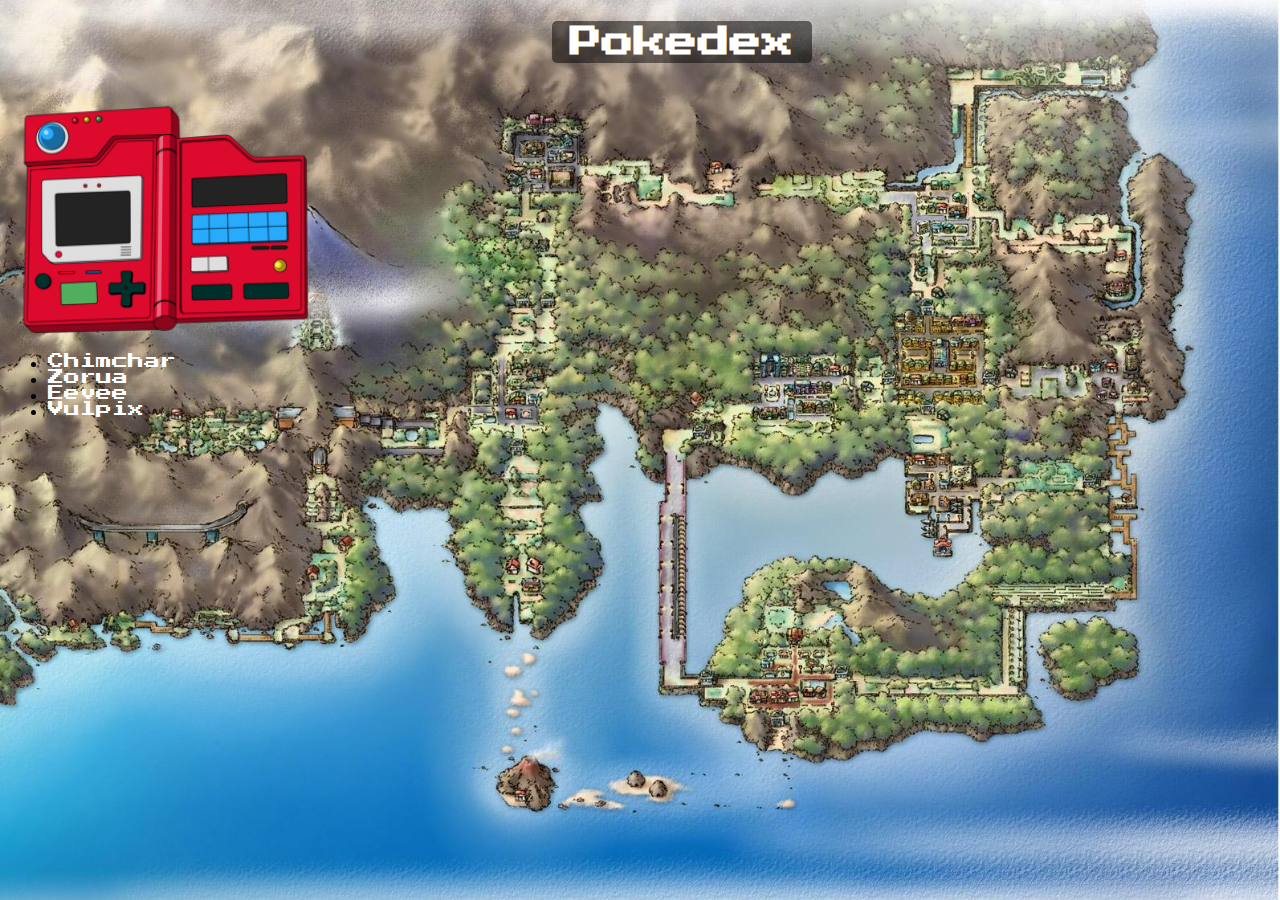
<file: index.html>
<!DOCTYPE html>
<html lang="en">
<head>
    <meta charset="UTF-8">
    <meta name="viewport" content="width=device-width, initial-scale=1.0">
    <title>Pokedex</title>
    <link href="./style.css" rel="stylesheet">
    <link href="./img/icon.ico" rel="icon" type="image/x-icon">
    <link href="https://fonts.googleapis.com/css2?family=Press+Start+2P&display=swap" rel="stylesheet">
</head>
<body class="body">
        <h1 class="div">Pokedex</h1>
    <br>
    <img src="./img/pokedex.png" class="pokedex">
    <ul class="Fuente">
        <li><a href="./pokemon/chimchar/chimchar.html" class="a">Chimchar</a></li>
        <li><a href="./pokemon/zorua/zorua.html" class="a">Zorua</a></li>
        <li><a href="./pokemon/eevee/eevee.html" class="a">Eevee</a></li>
        <li><a href="./pokemon/vulpix/vulpix.html" class="a">Vulpix</a></li>
    </ul>
</body>
</html>
</file>
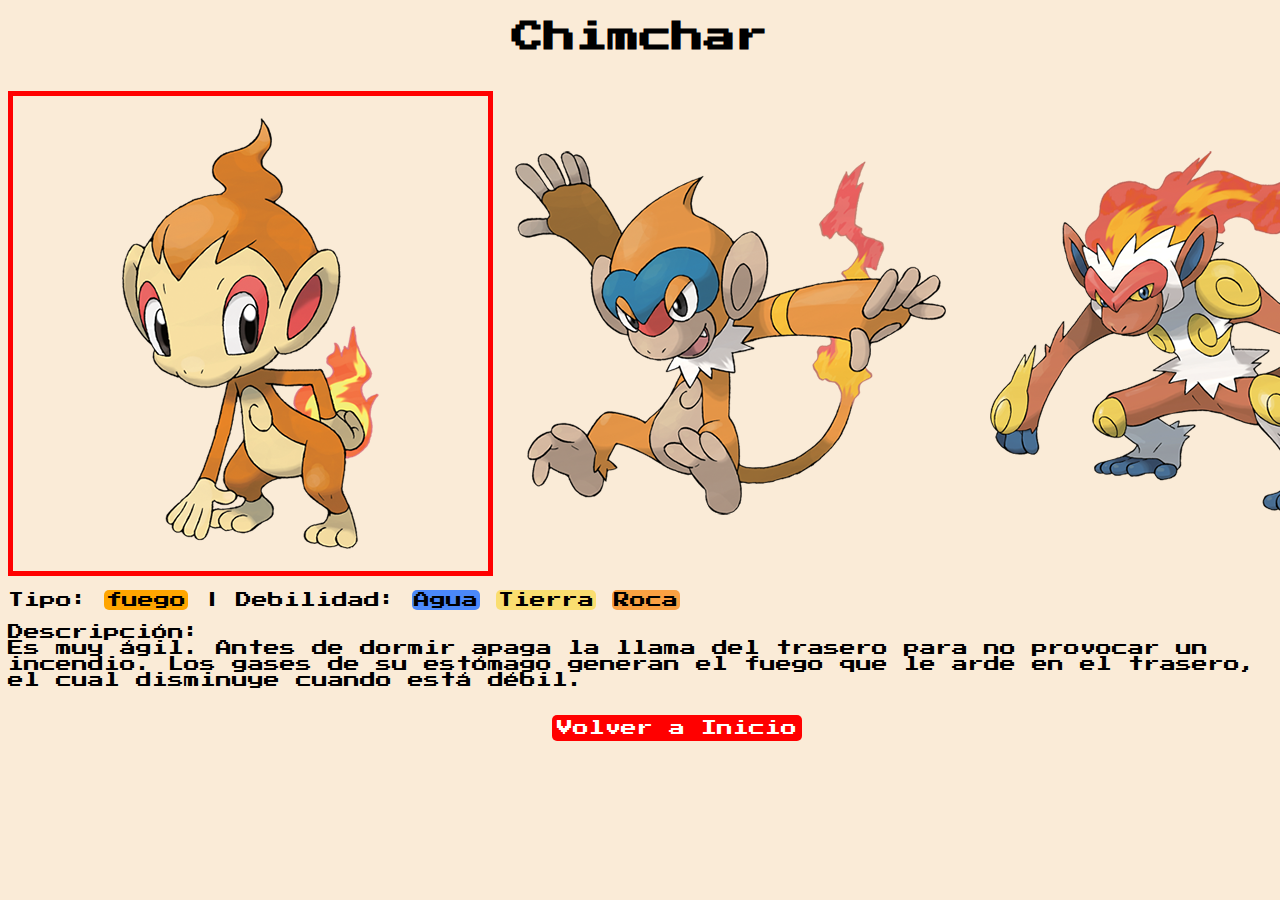
<file: pokemon/chimchar/chimchar.html>
<!DOCTYPE html>
<html lang="en">
<head>
    <meta charset="UTF-8">
    <meta name="viewport" content="width=device-width, initial-scale=1.0">
    <title>Pokedex: 0390 Chimchar</title>
    <link href="../../style.css" rel="stylesheet">
    <link href="./img/pokeball.ico" rel="icon">
    <link href="https://fonts.googleapis.com/css2?family=Press+Start+2P&display=swap" rel="stylesheet">
</head>
<body class="Fondo">
    <h1 class="titulo">Chimchar</h1>
    <br>
    <div class="img">
        <a href="https://www.pokemon.com/es/pokedex/chimchar" target="_blank"><img src="../chimchar/img/390.png" alt="Chimchar" class="evo"></a>
        <a href="https://www.pokemon.com/es/pokedex/monferno" target="_blank"><img src="../chimchar/img/391.png" alt="Monferno"></a>
        <a href="https://www.pokemon.com/es/pokedex/infernape" target="_blank"><img src="../chimchar/img/392.png" alt="Monferno"></a>
      </div>
    <p>Tipo: <a href="https://www.wikidex.net/wiki/Tipo_fuego" class="fuego" target="_blank">fuego</a> | Debilidad: <a href="https://www.wikidex.net/wiki/Tipo_agua" class="agua" target="_blank">Agua</a> <a href="https://www.wikidex.net/wiki/Tipo_tierra" class="tierra" target="_blank">Tierra</a> <a href="https://www.wikidex.net/wiki/Tipo_roca" class="roca" target="_blank">Roca</a></p>
    <p>Descripción:<br>Es muy ágil. Antes de dormir apaga la llama del trasero para no provocar un incendio. Los gases de su estómago generan el fuego que le arde en el trasero, el cual disminuye cuando está débil.</p>
    <br>
    <a class="Atras" href="../../index.html">Volver a Inicio</a>
</body>
</html>
</file>
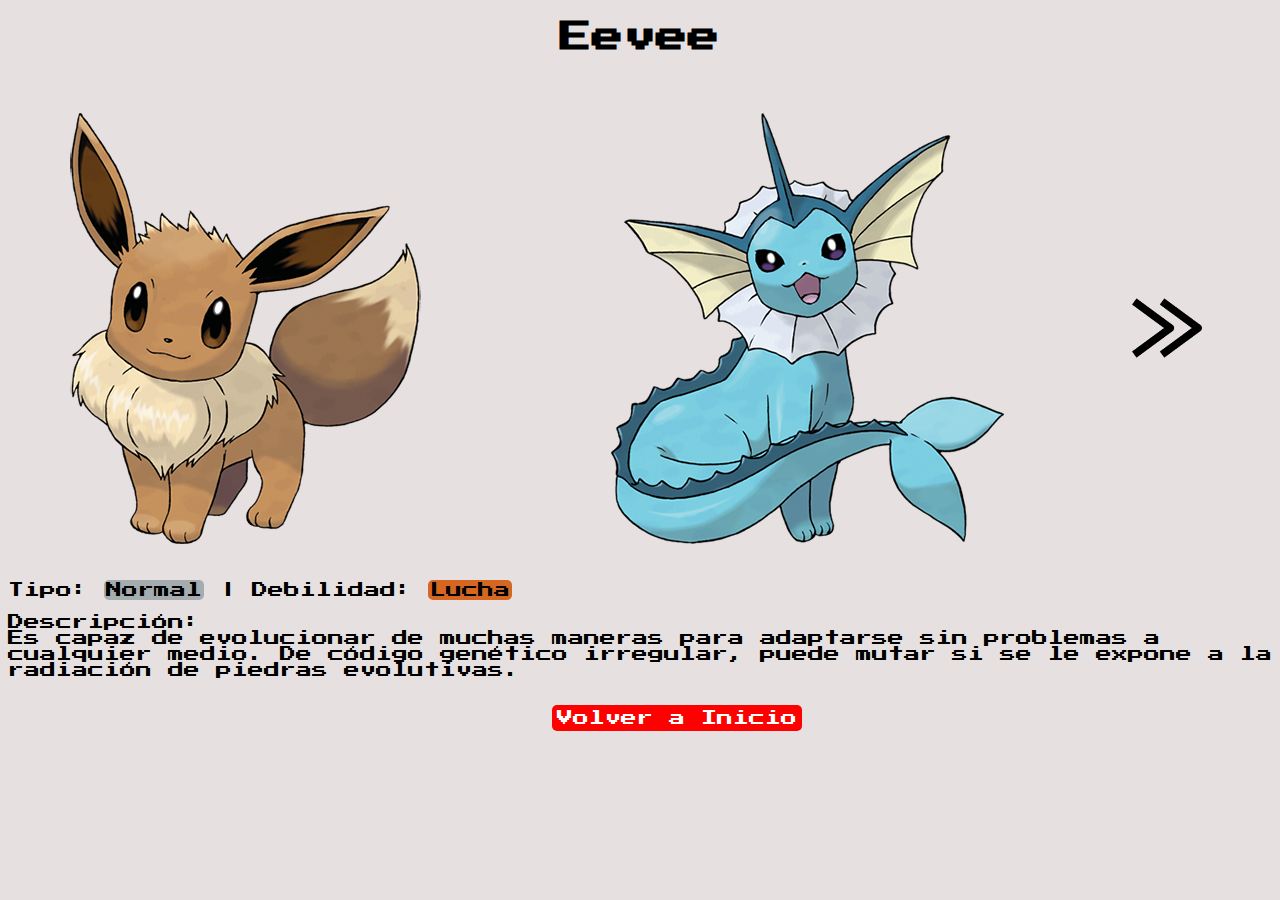
<file: pokemon/eevee/eevee.html>
<!DOCTYPE html>
<html lang="en">
<head>
    <meta charset="UTF-8">
    <meta name="viewport" content="width=device-width, initial-scale=1.0">
    <title>Pokedex: 0133 Eevee</title>
    <link href="../../style.css" rel="stylesheet">
    <link href="./img/pokeball.ico" rel="icon">
    <link href="https://fonts.googleapis.com/css2?family=Press+Start+2P&display=swap" rel="stylesheet">
</head>
<body class="Fondo3">
    <h1 class="titulo">Eevee</h1>
    <br>
    <div class="img">
        <a href="https://www.pokemon.com/es/pokedex/eevee" target="_blank"><img src="./img/133.png" alt="Eevee"></a>
        <a href="https://www.pokemon.com/es/pokedex/vaporeon" target="_blank"><img src="./img/134.png" alt="Vaporeon"></a>
        <a href="./evoluciones.html"><img src="./img/flecha.png" alt="Evolucion" class="IMG"></a>
      </div>
    <p>Tipo: <a href="https://www.wikidex.net/wiki/Tipo_normal" class="normal" target="_blank">Normal</a> | Debilidad: <a href="https://www.wikidex.net/wiki/Tipo_lucha" class="lucha" target="_blank">Lucha</a>
    <p>Descripción:<br>Es capaz de evolucionar de muchas maneras para adaptarse sin problemas a cualquier medio. De código genético irregular, puede mutar si se le expone a la radiación de piedras evolutivas.</p>
    <br>
    <a class="Atras" href="../../index.html">Volver a Inicio</a>
</body>
</html>
</file>
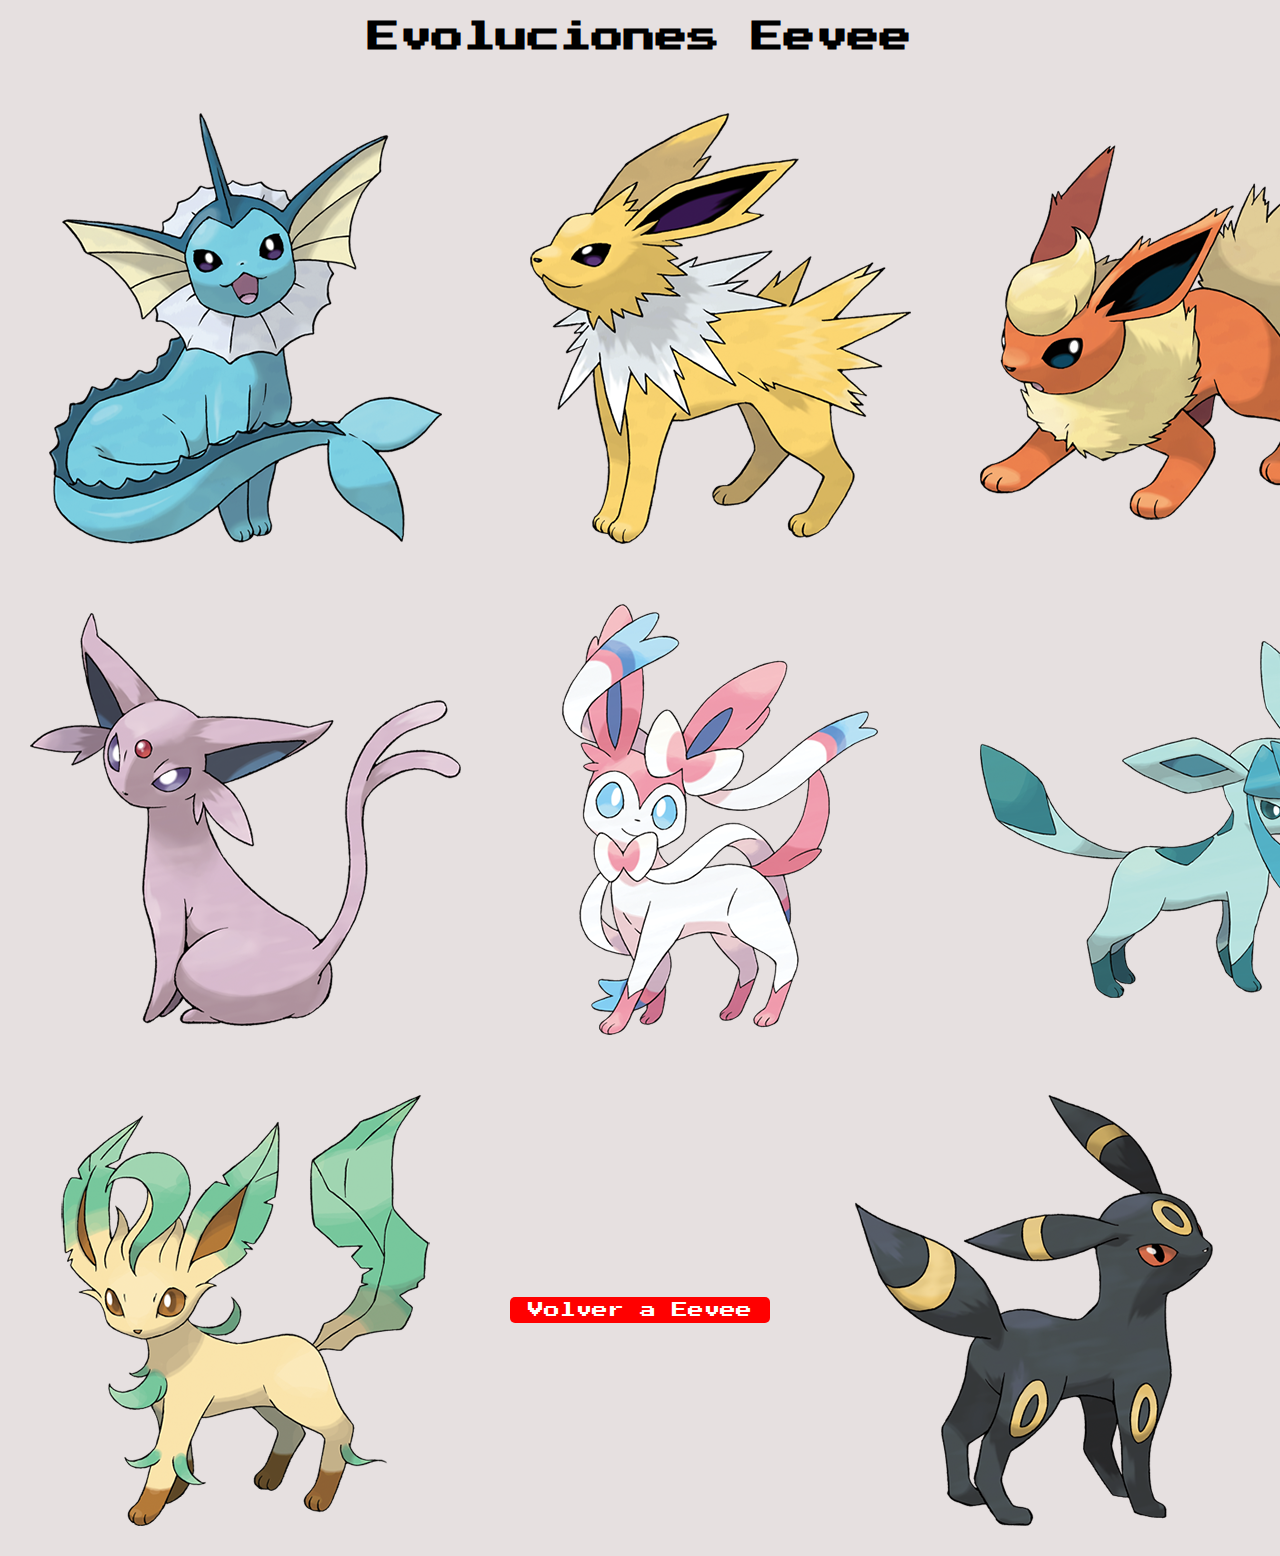
<file: pokemon/eevee/evoluciones.html>
<!DOCTYPE html>
<html lang="en">
<head>
    <meta charset="UTF-8">
    <meta name="viewport" content="width=device-width, initial-scale=1.0">
    <title>Pokedex: Evoluciones Eevee</title>
    <link href="../../style.css" rel="stylesheet">
    <link href="./img/pokeball.ico" rel="icon">
    <link href="https://fonts.googleapis.com/css2?family=Press+Start+2P&display=swap" rel="stylesheet">
</head>
<body class="Fondo3">
    <h1 class="titulo">Evoluciones Eevee</h1>
    <br>
    <div class="img">
        <a href="https://www.pokemon.com/es/pokedex/vaporeon" target="_blank"><img src="./img/134.png" alt="Vaporeon"></a>
        <a href="https://www.pokemon.com/es/pokedex/jolteon" target="_blank"><img src="./img/135.png" alt="Jolteon"></a>
        <a href="https://www.pokemon.com/es/pokedex/flareon" target="_blank"><img src="./img/136.png" alt="Flareon"></a>
      </div>
      <br>
    <div class="img">
        <a href="https://www.pokemon.com/es/pokedex/espeon" target="_blank"><img src="./img/196.png" alt="Espeon"></a>
        <a href="https://www.pokemon.com/es/pokedex/sylveon" target="_blank"><img src="./img/700.png" alt="Sylveon"></a>
        <a href="https://www.pokemon.com/es/pokedex/glaceon" target="_blank"><img src="./img/471.png" alt="Glaceon"></a>
      </div>
      <br>
    <div class="img">
        <a href="https://www.pokemon.com/es/pokedex/leafeon" target="_blank"><img src="./img/470.png" alt="Leafeon"></a>
        <a class="Atras2" href="./eevee.html">Volver a Eevee</a>
        <a href="https://www.pokemon.com/es/pokedex/umbreon" target="_blank"><img src="./img/197.png" alt="Umbreon"></a>
      </div>
</body>
</html>
</file>
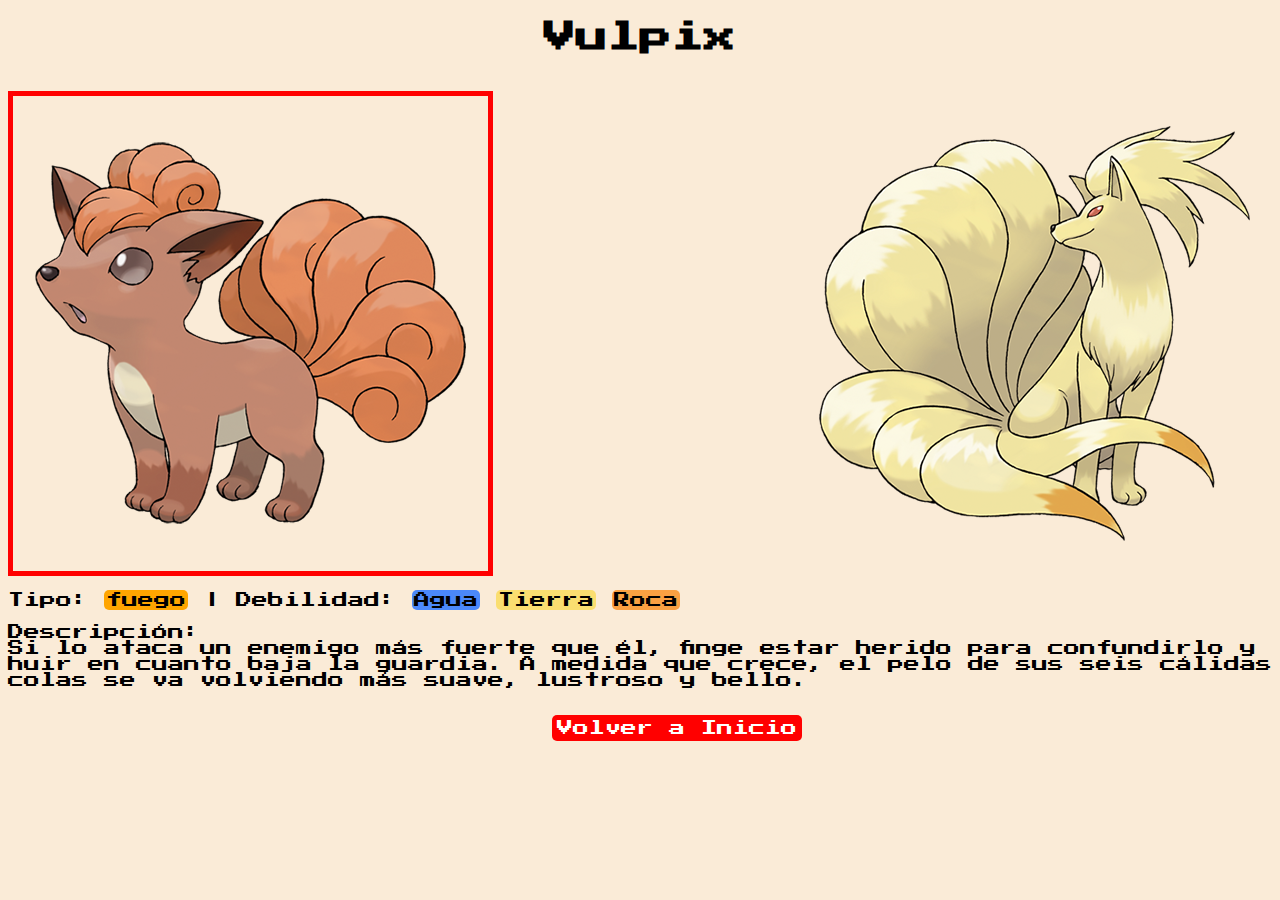
<file: pokemon/vulpix/vulpix.html>
<!DOCTYPE html>
<html lang="en">
<head>
    <meta charset="UTF-8">
    <meta name="viewport" content="width=device-width, initial-scale=1.0">
    <title>Pokedex: 0037 Vulpix</title>
    <link href="../../style.css" rel="stylesheet">
    <link href="./img/pokeball.ico" rel="icon">
    <link href="https://fonts.googleapis.com/css2?family=Press+Start+2P&display=swap" rel="stylesheet">
</head>
<body class="Fondo">
    <h1 class="titulo">Vulpix</h1>
    <br>
    <div class="img">
        <a href="https://www.pokemon.com/es/pokedex/vulpix" target="_blank"><img src="./img/037.png" alt="Vulpix" class="evo"></a>
        <a href="https://www.pokemon.com/es/pokedex/ninetales" target="_blank"><img src="./img/038.png" alt="Ninetales"></a>
      </div>
    <p>Tipo: <a href="https://www.wikidex.net/wiki/Tipo_fuego" class="fuego" target="_blank">fuego</a> | Debilidad: <a href="https://www.wikidex.net/wiki/Tipo_agua" class="agua" target="_blank">Agua</a> <a href="https://www.wikidex.net/wiki/Tipo_tierra" class="tierra" target="_blank">Tierra</a> <a href="https://www.wikidex.net/wiki/Tipo_roca" class="roca" target="_blank">Roca</a></p>
    <p>Descripción:<br>Si lo ataca un enemigo más fuerte que él, finge estar herido para confundirlo y huir en cuanto baja la guardia. A medida que crece, el pelo de sus seis cálidas colas se va volviendo más suave, lustroso y bello.</p>
    <br>
    <a class="Atras" href="../../index.html">Volver a Inicio</a>
</body>
</html>
</file>
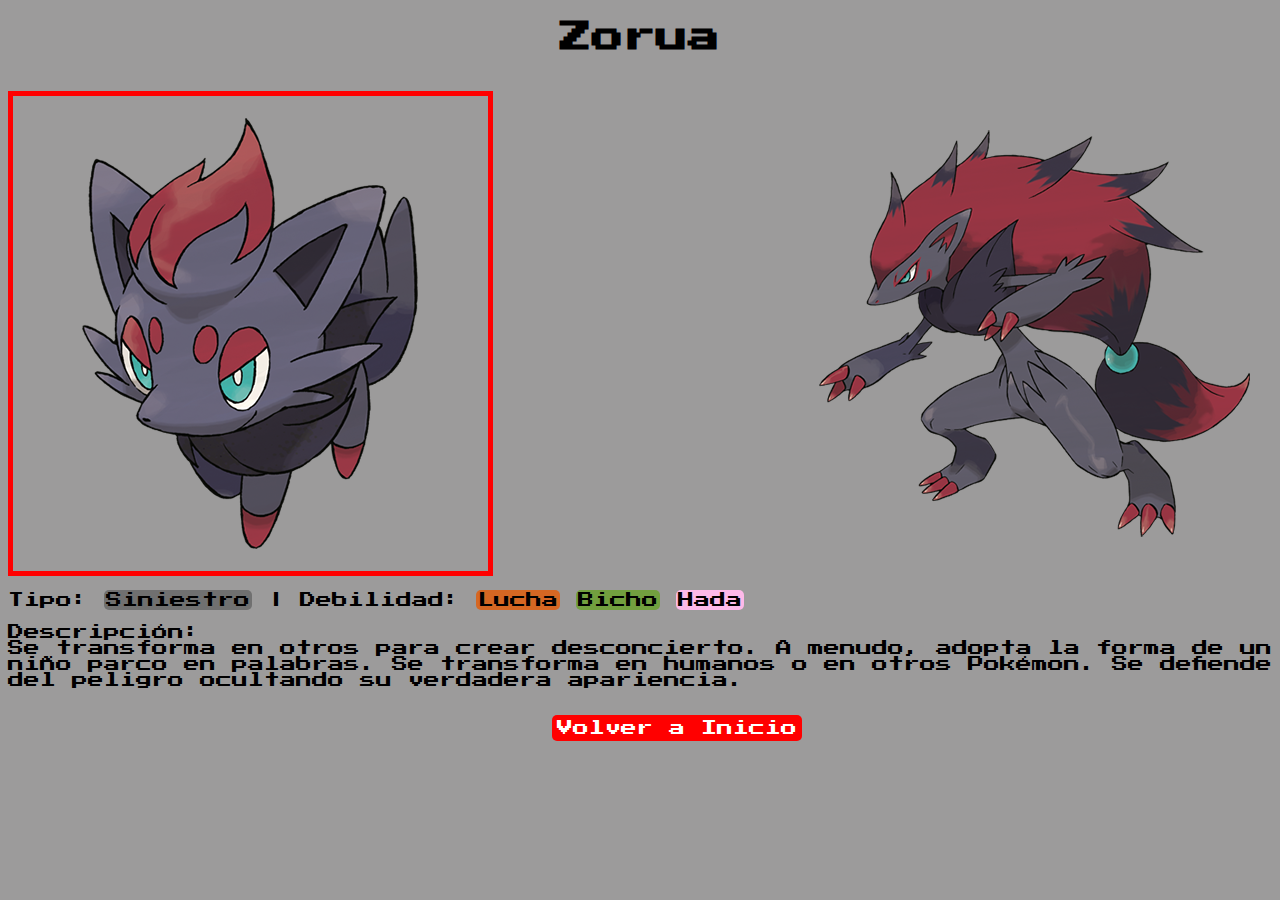
<file: pokemon/zorua/zorua.html>
<!DOCTYPE html>
<html lang="en">
<head>
    <meta charset="UTF-8">
    <meta name="viewport" content="width=device-width, initial-scale=1.0">
    <title>Pokedex: 0570 Zorua</title>
    <link href="../../style.css" rel="stylesheet">
    <link href="./img/pokeball.ico" rel="icon">
    <link href="https://fonts.googleapis.com/css2?family=Press+Start+2P&display=swap" rel="stylesheet">
</head>
<body class="Fondo2">
    <h1 class="titulo">Zorua</h1>
    <br>
    <div class="img">
        <a href="https://www.pokemon.com/es/pokedex/zorua" target="_blank"><img src="./img/570.png" alt="Zorua" class="evo"></a>
        <a href="https://www.pokemon.com/es/pokedex/zoroark" target="_blank"><img src="./img/571.png" alt="Zoroark"></a>
      </div>
    <p>Tipo: <a href="https://www.wikidex.net/wiki/Tipo_siniestro" class="siniestro" target="_blank">Siniestro</a> | Debilidad: <a href="https://www.wikidex.net/wiki/Tipo_lucha" class="lucha" target="_blank">Lucha</a> <a href="https://www.wikidex.net/wiki/Tipo_bicho" class="bicho" target="_blank">Bicho</a> <a href="https://www.wikidex.net/wiki/Tipo_hada" class="hada" target="_blank">Hada</a></p>
    <p>Descripción:<br>Se transforma en otros para crear desconcierto. A menudo, adopta la forma de un niño parco en palabras. Se transforma en humanos o en otros Pokémon. Se defiende del peligro ocultando su verdadera apariencia.</p>
    <br>
    <a class="Atras" href="../../index.html">Volver a Inicio</a>
</body>
</html>
</file>
<file: style.css>
*{
    font-family: 'Press start 2P', cursive;
}
.div{
    background-color: rgba(0, 0, 0, 0.5);
    border-radius: 5px;
    width: 250px;
    margin-left: 43%;
    padding: 5px 5px;
    text-align: center;
    color: white;
}
.body{
    background-image: url('./img/kanto-map.jpeg');
    background-position: center center;
    background-repeat: no-repeat;
    background-size: cover;
    background-attachment: fixed;
}
.titulo{
    color: black;
    text-align: center;
}
.a{
    text-decoration: none;
    color: white;
}
.pokedex{
    width: 24.5%;
}
.Fondo{
    background-color: #FAEBD7;
}
.Fondo2{
    background-color: rgb(156, 155, 155);
}
.Fondo3{
    background-color: rgb(230, 224, 224);
}
.img{
    display: flex;
    justify-content: space-between;
    align-items: center;
}
.mar{
    margin-right: 100px;
}
.fuego{
    background-color:#FFA500 ;
    border-radius: 5px;
    padding: 2px;
    text-decoration: none;
    color: black;
}
.Atras{
    background-color: red;
    border-radius: 5px;
    width: 250px;
    margin-left: 43%;
    padding: 5px 5px;
    text-align: center;
    color: white;
    text-decoration: none;
}
.agua{
    background-color:#4B88FA ;
    border-radius: 5px;
    padding: 2px;
    text-decoration: none;
    color: black;
}
.tierra{
    background-color:#FADE70 ;
    border-radius: 5px;
    padding: 2px;
    text-decoration: none;
    color: black;
}
.roca{
    background-color:#FAA042;
    border-radius: 5px;
    padding: 2px;
    text-decoration: none;
    color: black;
}
.normal{
    background-color:#A4ACAF;
    border-radius: 5px;
    padding: 2px;
    text-decoration: none;
    color: black;
}
.lucha{
    background-color:#D56723;
    border-radius: 5px;
    padding: 2px;
    text-decoration: none;
    color: black;
}
.hada{
    background-color:#FDB9E9;
    border-radius: 5px;
    padding: 2px;
    text-decoration: none;
    color: black;
}
.bicho{
    background-color:#729F3F;
    border-radius: 5px;
    padding: 2px;
    text-decoration: none;
    color: black;
}
.siniestro{
    background-color:#707070;
    border-radius: 5px;
    padding: 2px;
    text-decoration: none;
    color: black;
}
.evo{
    border: 5px solid red;
}
.IMG{
    width: 70px;
    margin-right: 70px;
}
.Atras2{
    background-color: red;
    border-radius: 5px;
    width: 250px;
    padding: 5px 5px;
    text-align: center;
    color: white;
    text-decoration: none;
}
</file>
